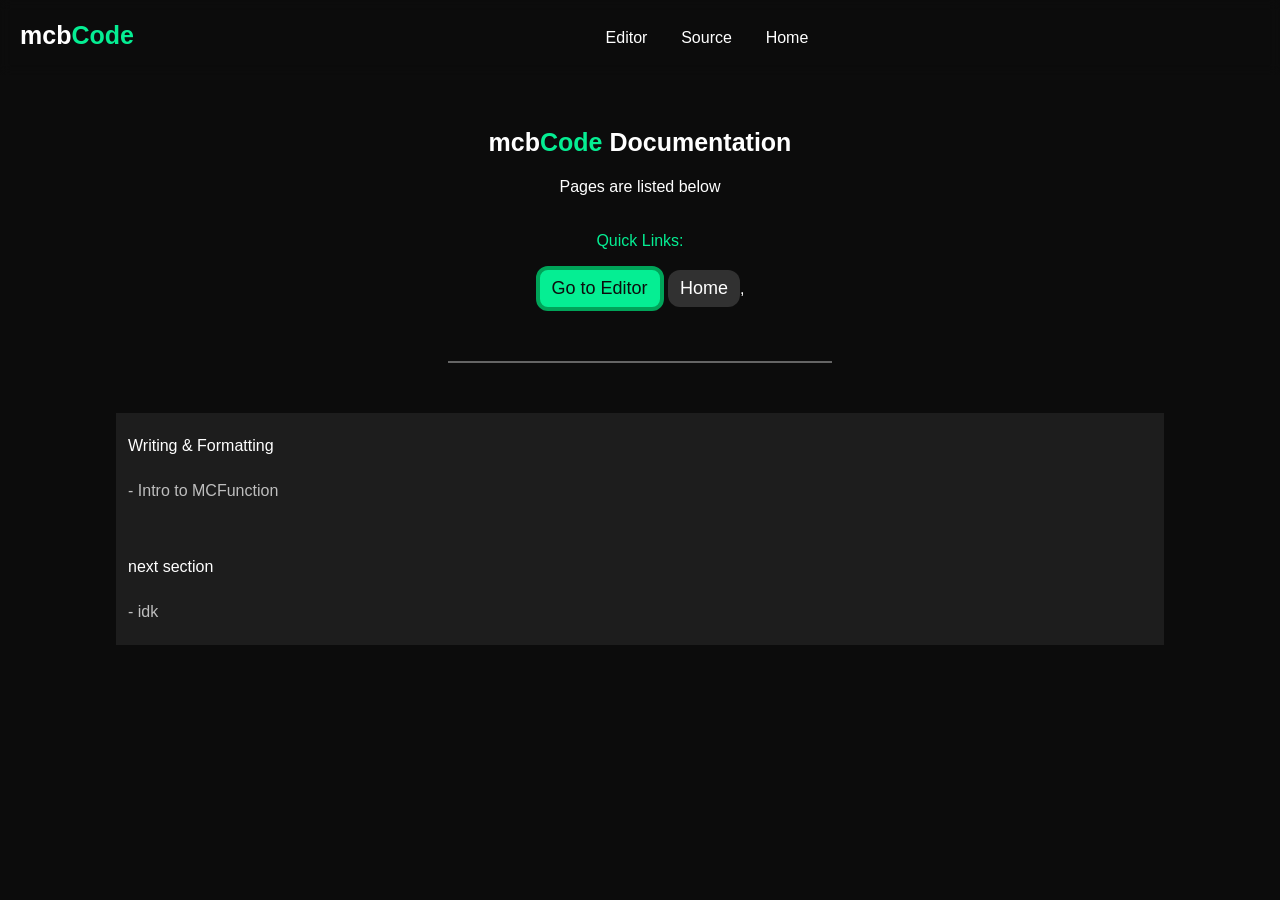
<file: docs/index.html>
<!doctype html>
<html lang="en">
<head>
  <link rel="icon" href="https://xyztoast.github.io/mcfunction/theme/favicon.png">
  <link rel="stylesheet" href="https://xyztoast.github.io/mcfunction/theme/site.css">
  <meta charset="utf-8" />
  <meta name="viewport" content="width=device-width,initial-scale=1" />
  <title>mcbCode</title>
  <style>
    html,body{
      min-height:100%;
      margin:0;
      font-family:'mcfont', sans-serif;
      background:#0c0c0c;
      font-weight: 0;
      color:#bebebe;
      justify-content: center;
      margin: auto;
      text-align: center;
    }

    h1{

      font-family: "mcfontb", sans-serif;
      font-size: 40px;
      margin-top: 20vh;
      color: #ffffff;
      text-align: center;
    }
    
    h2 {
     font-size: 25px; 
     color: #ffffff;
    }
    
    a {
        text-decoration: none;
        color: #ffffff;
        transition: color 0.2s ease-in-out;
    }
    
    a:hover {
        text-decoration: none;
        color: #05ee93;
    }
    
    
  .mcbc {
    position: fixed;
    left: 5px;
    top: 10px;
    height: 50px;
    width: 50px;
  }
  
  g {
      color: #05ee93;
  }
  
  c {
      color: #e7007b;
  }
  
  button {
      text-align: center;
      background-color: #313131;
      border: none;
      font-size: 18px;
      border-radius: 12px;
      padding: 8px 12px;
      color: #ffffff;
      transition: color 0.2s ease-in-out;
      cursor: pointer;
  }
  
  button:hover {
      color: #05ee93;
  }
  
  #tryitout {
      color: #0c0c0c;
      background-color: #05ee93;
      box-shadow: 0 0 20px 10px #05ee934;
      transition: color 0.2s ease-in-out, background-color 0.2s ease-in-out;
      border: 4px solid #00a459;
  }
  
  #tryitout:hover {
      color: #ffffff;
      background-color: #00a95c;
  }
  
.navi {
    position: fixed;
    top: 0;
    width: 100%;
    height: 75px;
    background-color: rgba(45 45 45 0.6);
    backdrop-filter: blur(6px);
    display: flex;
}

.quick-links {
    align-items: center;
    display: flex;
    justify-content: center;
    max-width: 80%;
    text-align: center;
    margin: auto;
}

.divider {
    border-top: 2px solid #bebebe;
    width: 30%;
    opacity: 0.5;
    margin: auto;
    margin-top: 50px;
    margin-bottom: 50px;
}

.list {
    line-height: 1.4;
    background-color: #1d1d1d;
    color: #bebebe;
    padding: 6px 12px;
    width: 80%;
    margin: auto;
    text-align: left;
}

w {
    color: #ffffff;
}

#list a {
    text-decoration: none;
    transition: color 0.2s ease-in-out;
    color: #bebebe;
}

#list a:hover {
    text-decoration: underline;
    color: #05ee93;
}
  </style>
</head>
<body>
    <div class="navi">
        <div style="text-align: left; padding-left: 20px;"><h2>mcb<g>Code</g></h2></div>
    <div class="quick-links">
        <a href="https://xyztoast.github.io/mcfunction/editor">Editor</a>
        <div style="padding-left: 25%"></div>
        <a href="https://github.com/xyztoast/mcfunction">Source</a>
        <div style="padding-left: 25%"></div>
        <a href="https://xyztoast.github.io/mcfunction">Home</a>

        </div>
    </div>
    <div style="margin-top: 10%"></div>
<h2>mcb<g>Code</g> Documentation</h2>
<p style="color: #fff;">Pages are listed below<br><br><br></brf><g>Quick Links:</g><br></p>
<div style="user-select: none;">
<div class="top-navi">
    <a href="https://xyztoast.github.io/mcfunction/editor"><button id="tryitout">Go to Editor</button></a>
    <a href="https://xyztoast.github.io/mcfunction"><button id="documentation">Home</button>,</a>
</div>
</div>
<div class="divider"></div>




<div class="list" id="list">
    <p><w>Writing & Formatting</w><br><br>
    - <a href="https://xyztoast.github.io/mcfunction/docs/intro-to-mcfunction">Intro to MCFunction</a><br>
    </p>
    <br>
    <p><w>next section</w><br><br> - idk</p>
</div>











<script data-goatcounter="https://idktoast.goatcounter.com/count"
        async src="//gc.zgo.at/count.js"></script>
</body>
</html>
</file>
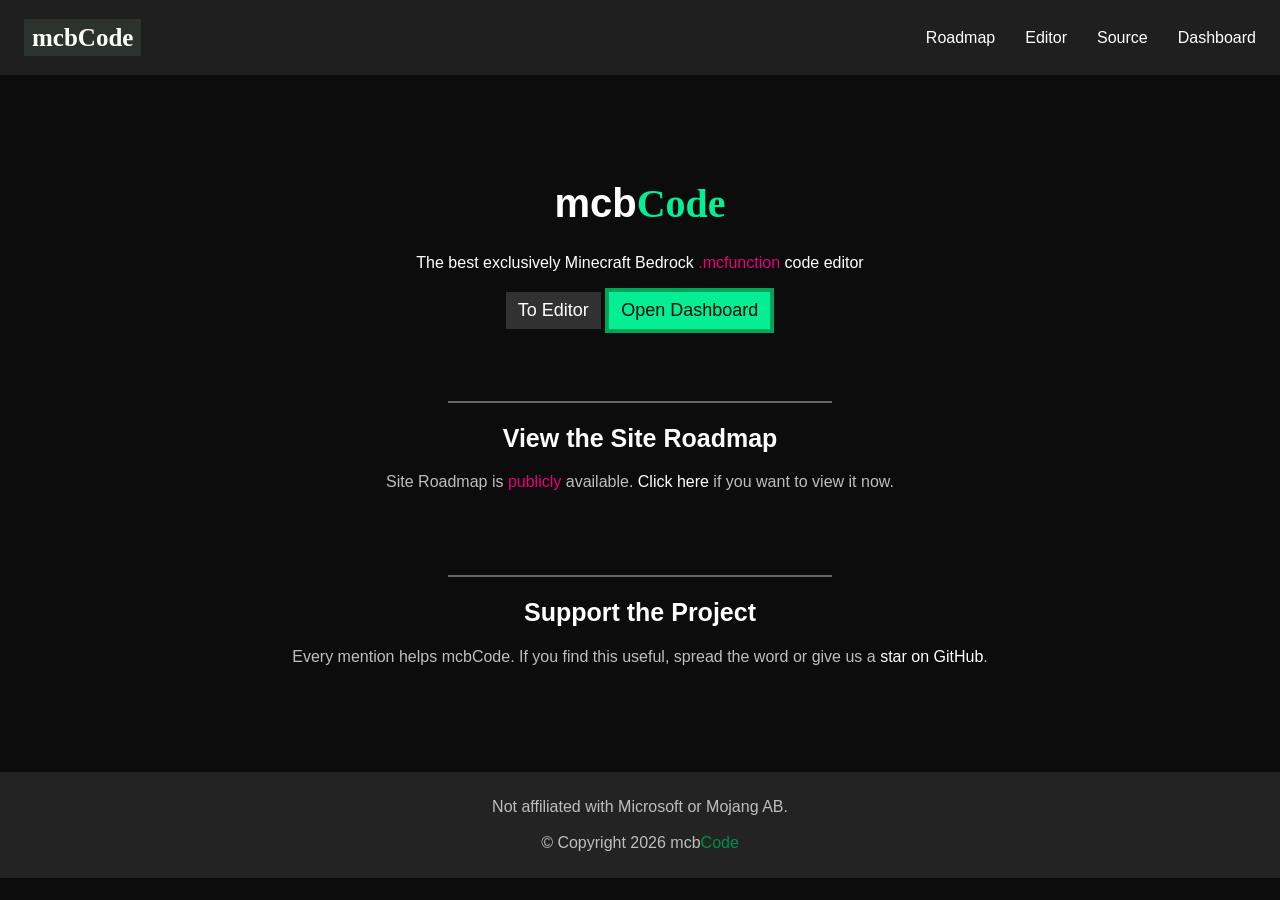
<file: a.html>
<!doctype html>
<html lang="en">
<head>

<meta name="google-adsense-account" content="ca-pub-2825557346768110">
<meta property="og:type" content="website">
<meta property="og:url" content="https://mcbcode.com">
<meta property="og:title" content="mcbCode">
<meta property="og:description" content="MCFunction Code Editor for Minecraft Bedrock Edition">
<meta property="og:image" content="https://mcbcode.com/theme/favicon.png">
<meta property="og:site_name" content="mcbCode">
<meta name="keywords" content="minecraft bedrock mcfunction code editor minecraft bedrock">
<meta name="description" content="First MCFunction Code Editor for Minecraft Bedrock Edition">
<meta name="robots" content="index, follow">

  <link rel="icon" href="https://mcbcode.com/theme/favicon.png">
  <link rel="stylesheet" href="https://mcbcode.com/theme/site.css">
  <meta charset="utf-8" />
  <meta name="viewport" content="width=device-width,initial-scale=1" />
  <title>mcbCode</title>
  <style>
    html,body{
      min-height:100%;
      margin:0;
      font-family:'mcfont', sans-serif;
      background:#0c0c0c;
      font-weight: 0;
      color:#bebebe;
      justify-content: center;
      margin: auto;
      text-align: center;
    }

    h1{
      font-family: "mcfontb", sans-serif;
      font-size: 40px;
      margin-top: 20vh;
      color: #ffffff;
      text-align: center;
    }

    h2 {
     font-size: 25px;
     color: #ffffff;
    }

    a {
        text-decoration: none;
        color: #ffffff;
        transition: color 0.2s ease-in-out;
    }

    a:hover {
        text-decoration: none;
        color: #05ee93;
    }

  .mcbc {
    position: fixed;
    left: 5px;
    top: 10px;
    height: 50px;
    max-width: 50px;
  }

  c {
      color: #e7007b;
  }

  button {
      text-align: center;
      background-color: #313131;
      border: none;
      font-size: 18px;
      padding: 8px 12px;
      color: #ffffff;
      transition: color 0.2s ease-in-out;
      cursor: pointer;
  }

  button:hover {
      color: #05ee93;
  }

  #tryitout {
      color: #0c0c0c;
      background-color: #05ee93;
      box-shadow: 0 0 20px 10px #05ee934;
      transition: color 0.2s ease-in-out, background-color 0.2s ease-in-out;
      border: 4px solid #00a459;
  }

  #tryitout:hover {
      color: #ffffff;
      background-color: #00a95c;
  }

  .navi {
      position: fixed;
      top: 0;
      left: 0;
      right: 0;
      height: 75px;
      background-color: rgba(45, 45, 45, 0.6);
      backdrop-filter: blur(6px);
      display: flex;
      align-items: center;
      justify-content: space-between;
      box-sizing: border-box;
      padding: 0 24px;
      z-index: 100;
  }

  .navi-brand {
    display: flex;
    background-color: #9adbb31a;
    padding: 4px 8px;
  }

  .navi-brand h2 {
      margin: 0;
  }

  .quick-links {
      display: flex;
      align-items: center;
      gap: 30px;
  }

  .divider {
      border-top: 2px solid #bebebe;
      max-width: 30%;
      opacity: 0.5;
      margin: auto;
      margin-top: 50px;
  }

  footer {
    color: #bebebe;
    background-color: #232323;
    padding: 8px;
    }

  footer g {
    color: #008e4c;
    }

  .pages-list {
    display: flex;
    padding: 4px 8px;
    margin-left: 5%;
    margin-right: 5%;
    justify-content: space-between;

  }

  /* demo editor */
  .demo-section {
      display: flex;
      align-items: center;
      gap: 40px;
      max-width: 900px;
      margin: 40px auto 0 auto;
      padding: 0 20px;
      text-align: left;
  }

  .demo-desc {
      flex: 0 0 210px;
      color: #bebebe;
  }

  .demo-desc h2 {
      margin-top: 0;
      font-size: 21px;
  }

  .demo-desc p {
      font-size: 14px;
      line-height: 1.7;
      margin: 10px 0 18px 0;
  }

  .demo-open-link {
      display: inline-block;
      color: #0c0c0c;
      background-color: #05ee93;
      border: 3px solid #00a459;
      padding: 6px 14px;
      font-size: 14px;
      font-family: mcfont;
      transition: background-color 0.2s ease, color 0.2s ease;
  }

  .demo-open-link:hover {
      background-color: #00a95c;
      color: #ffffff;
  }

  .demo-editor-shell {
      flex: 1;
      background-color: #1a1a1a;
      border: 1px solid #2e2e2e;
      overflow: hidden;
      box-shadow: 0 0 40px rgba(5, 238, 147, 0.05);
      min-width: 0;
      font-family: monospace !important;
  }

  .demo-editor-topbar {
      background-color: #212121;
      display: flex;
      align-items: center;
      gap: 8px;
      padding: 7px 12px;
      border-bottom: 1px solid #2e2e2e;
      user-select: none;
      font-size: 12px;
      color: #7a7a7a;
  }

  .demo-editor-topbar img {
      width: 16px;
      height: 16px;
  }

  .demo-editor-body {
      display: flex;
      height: 200px;
      overflow: hidden;
      font-family: monospace !important;
  }

  .demo-line-numbers {
      background-color: #161616;
      padding: 10px 10px 10px 12px;
      text-align: right;
      color: #444;
      font-size: 13px;
      line-height: 1.5;
      user-select: none;
      border-right: 1px solid #2a2a2a;
      min-width: 28px;
      overflow: hidden;
      white-space: pre;
      font-family: monospace;
  }

  .demo-code-wrap {
      position: relative;
      flex: 1;
      overflow: hidden;
  }

  .demo-highlight {
      position: absolute;
      top: 0; left: 0;
      width: 100%; height: 100%;
      padding: 10px 12px;
      box-sizing: border-box;
      white-space: pre;
      overflow: auto;
      pointer-events: none;
      color: #ffffff;
      background-color: #161616;
      font-family: monospace;
      font-size: 14px;
      line-height: 1.5;
  }

  .demo-textarea {
      position: absolute;
      top: 0; left: 0;
      width: 100%; height: 100%;
      padding: 10px 12px;
      box-sizing: border-box;
      background: transparent;
      color: transparent;
      caret-color: #05ee93;
      border: none;
      outline: none;
      resize: none;
      font-family: monospace;
      font-size: 14px;
      line-height: 1.5;
      white-space: pre;
      word-wrap: normal;
      tab-size: 4;
      overflow: auto;
      z-index: 2;
  }

  .hl-cmd     { color: #ffff55; }
  .hl-sel     { color: #ff5555; }
  .hl-block   { color: #55ff55; }
  .hl-coord   { color: #55ffff; }
  .hl-key     { color: #ffaa00; }
  .hl-comment { color: #4a4a4a; }

  @media (max-width: 650px) {
      .demo-section { flex-direction: column; }
      .demo-desc { flex: unset; text-align: center; }
  }

  .h1thing {
    color: #05ee93;
    font-family: mcfontb;
    font-weight: 0;
  }
  </style>
</head>
<body>

  <div class="navi">
      <div class="navi-brand"><a href="https://mcbcode.com"><h2><ee style="color: #fff; font-family: mcfontb;">mcb</aa><g>Code</g></h2></a></div>
      <div class="quick-links">
          <a href="https://roadmap.mcbcode.com/">Roadmap</a>
          <a href="https://mcbcode.com/editor">Editor</a>
          <a href="https://github.com/xyztoast/mcfunction">Source</a>
          <a href="https://mcbcode.com/dashboard">Dashboard</a>
      </div>
  </div>

  <h1>mcb<span class="h1thing">Code</span></h1>
  <p style="color: #fff;">The <g>best</g> exclusively Minecraft Bedrock <c>.mcfunction</c> code editor</p>
  <div style="user-select: none;">
      <div class="top-navi">
          <a href="https://mcbcode.com/editor">
          <button>To Editor</button>
          </a>
          <a href="https://mcbcode.com/dashboard">
          <button id="tryitout">Open Dashboard</button>
          </a>
      </div>
  </div>

<br>

  <div class="divider"></div>
  <h2>View the <g>Site Roadmap</g></h2>
  <p>Site Roadmap is <c>publicly</c> available. <a href="https://roadmap.mcbcode.com">Click here</a> if you want to view it now.</p>

<br>

  <div class="divider"></div>
  <h2><g>Support</g> the Project</h2>
  <p>Every mention helps mcb<g>Code</g>. If you find this useful, spread the word or give us a <a href="https://roadmap.mcbcode.com">star on GitHub</a>.</p>

  <br><br><br><br><br>

  <footer>
  <br>
Not affiliated with Microsoft or Mojang AB.<br><br>
© Copyright 2026 mcb<g>Code</g>
  <br><br>
  </footer>

  <script data-goatcounter="https://mcbcode.goatcounter.com/count"
          async src="//gc.zgo.at/count.js"></script>
</body>
</html>
</file>
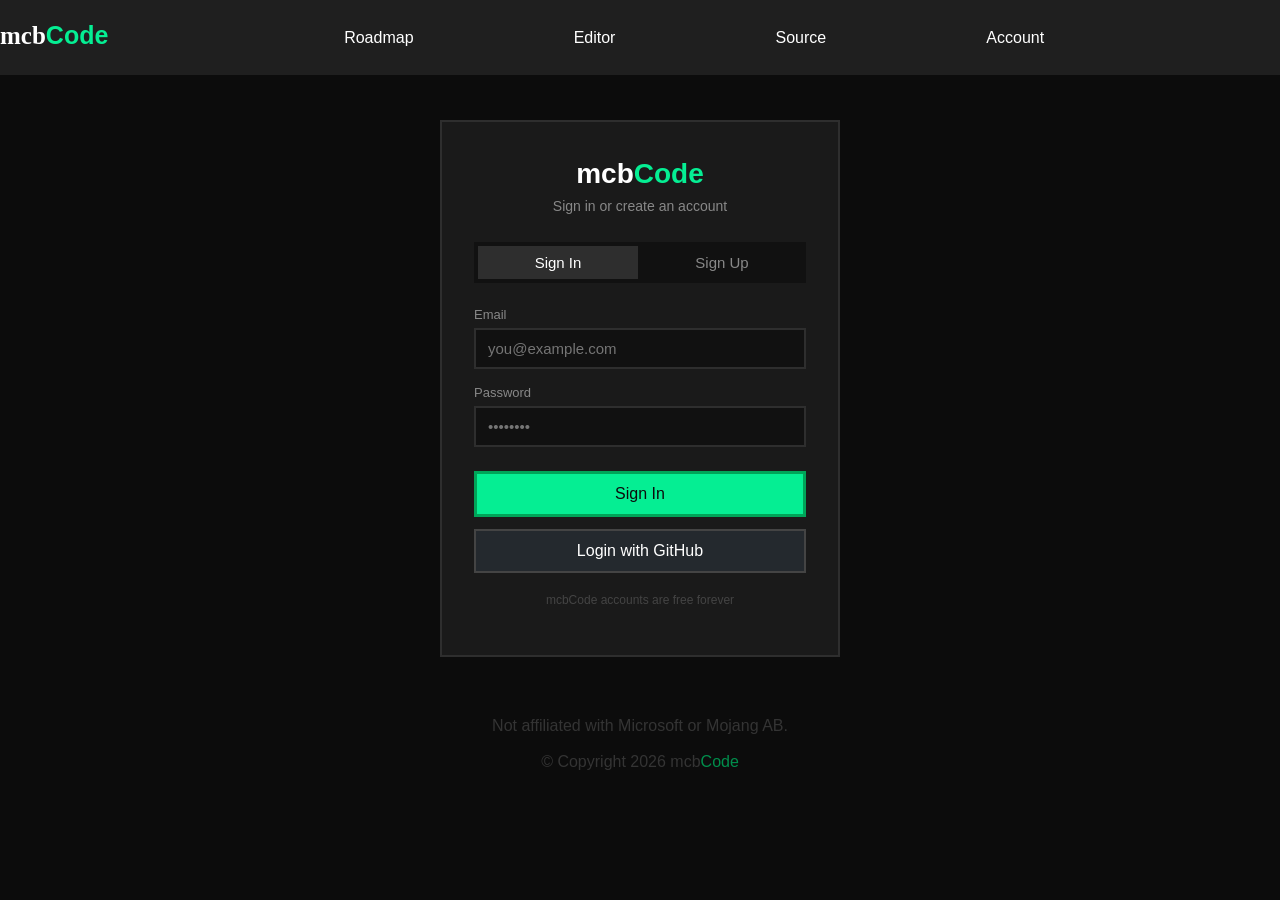
<file: account.html>
<!doctype html>
<html lang="en">
<head>
  <meta property="og:type" content="website">
  <meta property="og:url" content="https://mcbcode.com/account">
  <meta property="og:title" content="mcbCode | Account">
  <meta property="og:description" content="Sign in or create your mcbCode account">
  <meta property="og:image" content="https://mcbcode.com/theme/favicon.png">
  <meta property="og:site_name" content="mcbCode">
  <meta name="robots" content="noindex">
  <link rel="icon" href="https://mcbcode.com/theme/favicon.png">
  <link rel="stylesheet" href="https://mcbcode.com/theme/site.css">
  <meta charset="utf-8" />
  <meta name="viewport" content="width=device-width,initial-scale=1" />
  <title>mcbCode | Account</title>
  <style>
    html, body { min-height: 100%; margin: 0; font-family: 'mcfont', sans-serif; background: #0c0c0c; color: #bebebe; text-align: center; }
    h2 { font-size: 25px; color: #ffffff; }
    a { text-decoration: none; color: #ffffff; transition: color 0.2s ease-in-out; }
    a:hover { color: #05ee93; }
    button { text-align: center; background-color: #313131; border: none; font-size: 18px; padding: 8px 12px; color: #ffffff; transition: color 0.2s ease-in-out; cursor: pointer; }
    button:hover { color: #05ee93; }
    .navi { position: fixed; top: 0; max-width: 100%; width: 100%; height: 75px; background-color: rgba(45, 45, 45, 0.6); backdrop-filter: blur(6px); display: flex; z-index: 100; }
    .quick-links { align-items: center; display: flex; justify-content: space-between; max-width: 700px; width: 700px; text-align: center; margin: auto; }
    g { color: #05ee93; }
    c { color: #e7007b; }
    .account-card { background: #1a1a1a; border: 2px solid #2e2e2e; width: 100%; max-width: 400px; margin: 120px auto 60px; padding: 36px 32px; box-sizing: border-box; }
    .account-card h1 { font-family: 'mcfontb', sans-serif; font-size: 28px; color: #ffffff; margin: 0 0 8px; }
    .account-card p.subtitle { font-size: 14px; color: #888; margin: 0 0 28px; }
    .tabs { display: flex; background: #111; padding: 4px; margin-bottom: 24px; gap: 4px; }
    .tab-btn { flex: 1; background: transparent; font-size: 15px; padding: 8px; color: #888; transition: background 0.2s, color 0.2s; }
    .tab-btn:hover { color: #ffffff; }
    .tab-btn.active { background: #2e2e2e; color: #ffffff; }
    .form-group { text-align: left; margin-bottom: 16px; }
    .form-group label { display: block; font-size: 13px; color: #888; margin-bottom: 6px; }
    .form-group input { width: 100%; background: #111; border: 2px solid #2e2e2e; padding: 10px 12px; font-size: 15px; font-family: 'mcfont', sans-serif; color: #ffffff; box-sizing: border-box; transition: border-color 0.2s; outline: none; }
    .form-group input:focus { border-color: #05ee93; }
    .submit-btn { width: 100%; background: #05ee93; color: #0c0c0c; border: 3px solid #00a459; font-size: 16px; padding: 11px; margin-top: 8px; cursor: pointer; font-family: 'mcfont', sans-serif; transition: background 0.2s, color 0.2s; }
    .submit-btn:hover { background: #00c97a; color: #ffffff; }
    .submit-btn:disabled { opacity: 0.5; cursor: not-allowed; }
    .github-btn { width: 100%; background: #24292e; color: #ffffff; border: 2px solid #444; font-size: 16px; padding: 11px; margin-top: 12px; cursor: pointer; font-family: 'mcfont', sans-serif; transition: background 0.2s; display: flex; align-items: center; justify-content: center; gap: 10px; }
    .github-btn:hover { background: #333; border-color: #05ee93; }
    .msg { font-size: 13px; margin-top: 14px; padding: 10px 12px; display: none; }
    .msg.error { background: #2a0f0f; border: 1px solid #ff5555; color: #ff5555; display: block; }
    .msg.success { background: #0a2a1a; border: 1px solid #05ee93; color: #05ee93; display: block; }
    .divider-text { font-size: 12px; color: #444; margin-top: 20px; }
    footer { color: #343434; margin-top: 40px; padding-bottom: 40px; }
    footer g { color: #008e4c; }
  </style>
</head>
<body>
  <div class="navi">
    <div class="navi-brand"><a href="https://mcbcode.com"><h2><ee style="color: #fff; font-family: mcfontb;">mcb</ee><g>Code</g></h2></a></div>
    <div class="quick-links">
      <a href="https://roadmap.mcbcode.com/">Roadmap</a>
      <a href="https://mcbcode.com/editor">Editor</a>
      <a href="https://github.com/xyztoast/mcfunction">Source</a>
      <a href="https://mcbcode.com/account">Account</a>
    </div>
  </div>

  <div class="account-card">
    <h1>mcb<g>Code</g></h1>
    <p class="subtitle">Sign in or create an account</p>
    <div class="tabs">
      <button class="tab-btn active" id="tab-login" onclick="switchTab('login')">Sign In</button>
      <button class="tab-btn" id="tab-register" onclick="switchTab('register')">Sign Up</button>
    </div>

    <div id="form-login">
      <div class="form-group"><label>Email</label><input type="email" id="login-email" placeholder="you@example.com" autocomplete="email" /></div>
      <div class="form-group"><label>Password</label><input type="password" id="login-password" placeholder="••••••••" autocomplete="current-password" /></div>
      <button class="submit-btn" id="login-btn" onclick="doLogin()">Sign In</button>
      <button class="github-btn" onclick="doGithub()">Login with GitHub</button>
      <div class="msg" id="login-msg"></div>
    </div>

    <div id="form-register" style="display:none;">
      <div class="form-group"><label>Email</label><input type="email" id="reg-email" placeholder="you@example.com" autocomplete="email" /></div>
      <div class="form-group"><label>Password</label><input type="password" id="reg-password" placeholder="At least 8 characters" autocomplete="new-password" /></div>
      <div class="form-group"><label>Confirm Password</label><input type="password" id="reg-confirm" placeholder="••••••••" autocomplete="new-password" /></div>
      <button class="submit-btn" id="reg-btn" onclick="doRegister()">Create Account</button>
      <button class="github-btn" onclick="doGithub()">Sign Up with GitHub</button>
      <div class="msg" id="reg-msg"></div>
    </div>

    <p class="divider-text">mcbCode accounts are free forever</p>
  </div>

  <footer>Not affiliated with Microsoft or Mojang AB.<br><br>© Copyright 2026 mcb<g>Code</g></footer>

  <script>
    const AUTH = "https://auth.mcbcode.com";

    // github now goes through the worker callback, not localStorage
    function doGithub() {
      window.location.href = `https://github.com/login/oauth/authorize?client_id=Ov23liveHrlFrvFZgW13&scope=user:email&redirect_uri=https://auth.mcbcode.com/auth/github/callback`;
    }

    // check if already logged in via cookie
    (async () => {
      try {
        const res = await fetch(`${AUTH}/me`, { credentials: "include" });
        if (res.ok) window.location.href = "/dashboard";
      } catch {}
    })();

    function switchTab(tab) {
      const isLogin = tab === "login";
      document.getElementById("form-login").style.display = isLogin ? "" : "none";
      document.getElementById("form-register").style.display = isLogin ? "none" : "";
      document.getElementById("tab-login").classList.toggle("active", isLogin);
      document.getElementById("tab-register").classList.toggle("active", !isLogin);
      clearMsgs();
    }

    function showMsg(id, text, type) {
      const el = document.getElementById(id);
      el.textContent = text;
      el.className = `msg ${type}`;
    }

    function clearMsgs() {
      ["login-msg", "reg-msg"].forEach(id => {
        const el = document.getElementById(id);
        if (el) { el.className = "msg"; el.textContent = ""; }
      });
    }

    async function doLogin() {
      const email = document.getElementById("login-email").value.trim();
      const password = document.getElementById("login-password").value;
      const btn = document.getElementById("login-btn");
      if (!email || !password) return showMsg("login-msg", "Please fill in all fields.", "error");
      btn.disabled = true; btn.textContent = "Signing in...";
      try {
        const res = await fetch(`${AUTH}/login`, { method: "POST", credentials: "include", headers: { "Content-Type": "application/json" }, body: JSON.stringify({ email, password }) });
        if (res.ok) { showMsg("login-msg", "Signed in! Redirecting...", "success"); setTimeout(() => window.location.href = "/dashboard", 800); }
        else { const data = await res.json(); showMsg("login-msg", data.error || "Something went wrong.", "error"); btn.disabled = false; btn.textContent = "Sign In"; }
      } catch { showMsg("login-msg", "Could not reach auth server.", "error"); btn.disabled = false; btn.textContent = "Sign In"; }
    }

    async function doRegister() {
      const email = document.getElementById("reg-email").value.trim();
      const password = document.getElementById("reg-password").value;
      const confirm = document.getElementById("reg-confirm").value;
      const btn = document.getElementById("reg-btn");
      if (!email || !password || !confirm) return showMsg("reg-msg", "Please fill in all fields.", "error");
      if (password !== confirm) return showMsg("reg-msg", "Passwords do not match.", "error");
      if (password.length < 8) return showMsg("reg-msg", "Password must be at least 8 characters.", "error");
      btn.disabled = true; btn.textContent = "Creating account...";
      try {
        const res = await fetch(`${AUTH}/register`, { method: "POST", credentials: "include", headers: { "Content-Type": "application/json" }, body: JSON.stringify({ email, password }) });
        if (res.ok) { showMsg("reg-msg", "Account created! Redirecting...", "success"); setTimeout(() => window.location.href = "/dashboard", 800); }
        else { const data = await res.json(); showMsg("reg-msg", data.error || "Something went wrong.", "error"); btn.disabled = false; btn.textContent = "Create Account"; }
      } catch { showMsg("reg-msg", "Could not reach auth server.", "error"); btn.disabled = false; btn.textContent = "Create Account"; }
    }

    document.addEventListener("keydown", e => {
      if (e.key !== "Enter") return;
      const loginVisible = document.getElementById("form-login").style.display !== "none";
      if (loginVisible) doLogin(); else doRegister();
    });
  </script>

  <script data-goatcounter="https://mcbcode.goatcounter.com/count" async src="//gc.zgo.at/count.js"></script>
</body>
</html>
</file>
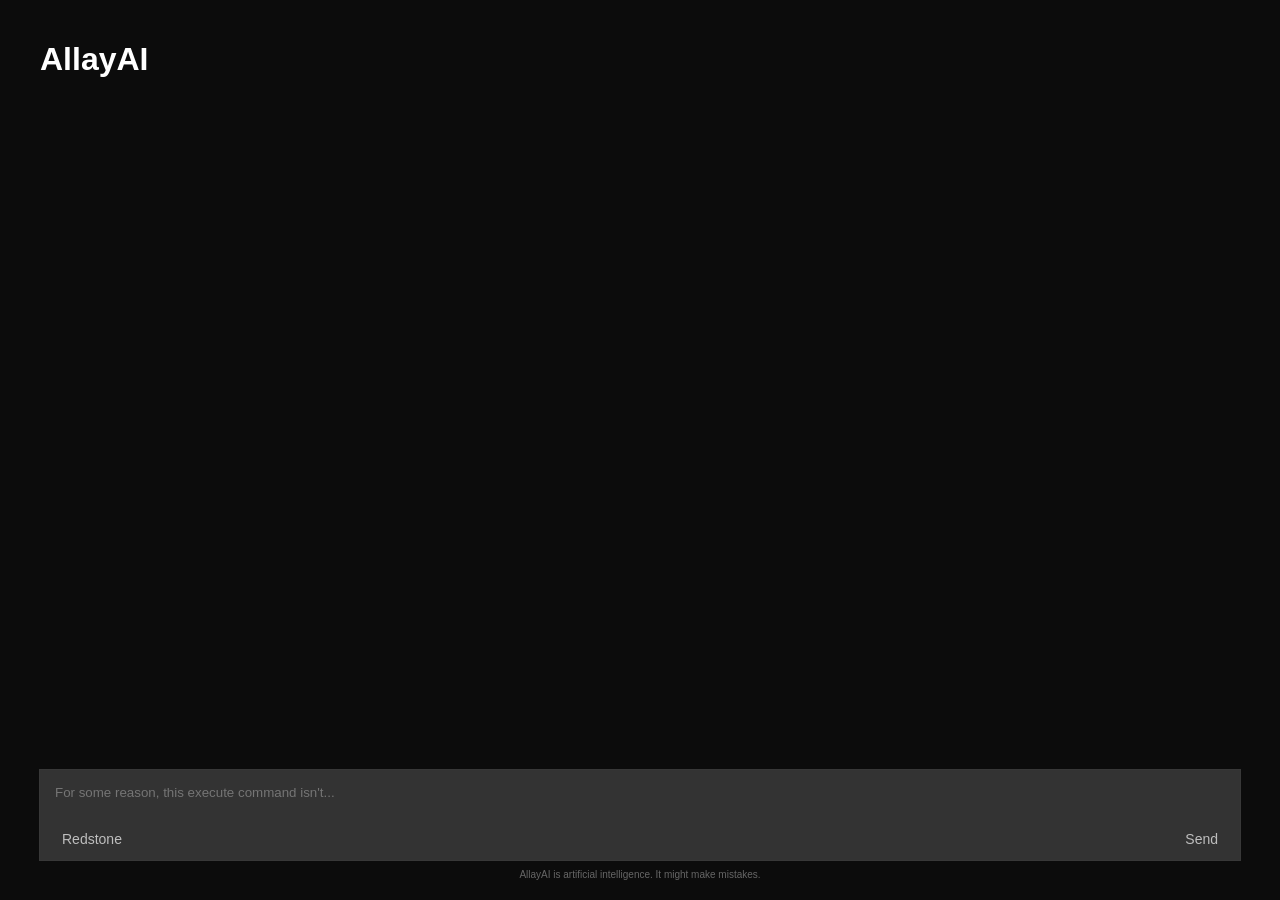
<file: allayai.html>
<!DOCTYPE html>
<html>
<head>
    <link rel="stylesheet" href="https://xyztoast.github.io/mcfunction/theme/site.css">
  <style>
body {
  background: #0c0c0c;
  color: #ffffff;
  font-family: sans-serif;
  margin: 0;
  padding: 0;
  display: flex;
  flex-direction: column;
  height: 100vh;
  overflow-x: hidden;
}

header {
  padding: 20px 40px;
  flex-shrink: 0;
}

#chat-messages {
  flex-grow: 1;
  overflow-y: auto;
  padding: 20px 40px;
  display: flex;
  flex-direction: column;
  gap: 15px;
  padding-bottom: 180px; 
}

@keyframes messageFadeIn {
  from { opacity: 0; transform: translateY(10px); }
  to { opacity: 1; transform: translateY(0); }
}

@keyframes letterFadeIn {
  from { opacity: 0; }
  to { opacity: 1; }
}

.message-container {
  display: flex;
  flex-direction: column;
  max-width: 75%;
  animation: messageFadeIn 0.2s ease-in-out forwards;
}

.user-container {
  align-self: flex-end;
  align-items: flex-end;
}

.bot-container {
  align-self: flex-start;
  align-items: flex-start;
  max-width: 90%;
}

.message {
  padding: 12px 18px;
  line-height: 1.5;
  white-space: pre-wrap;
  word-wrap: break-word;
  font-family: 'mcfont', sans-serif;
}

.message-meta {
  font-size: 10px;
  opacity: 0; 
  margin-top: 4px;
  text-transform: capitalize;
  color: #888888; 
  font-family: 'mcfont', sans-serif;
  transition: opacity 0.2s ease-in-out;
}

.message-container:hover .message-meta {
  opacity: 0.6;
}

.user-message {
  background: #1e1e1e;
  border-right: 4px solid #05ee93;
  border-top: 1px solid #383838;
  border-bottom: 1px solid #383838;
  border-left: 1px solid #383838;
}

.bot-message {
  background: transparent;
  padding: 12px 0;
  color: #05ee93;
  border: none;
}

.char {
  display: inline;
  opacity: 0;
  animation: letterFadeIn 0.1s ease forwards;
}

.prompt-wrapper {
  position: fixed;
  bottom: 20px; 
  left: 0;
  right: 0;
  display: flex;
  flex-direction: column;
  align-items: center;
  z-index: 1000; 
  padding: 0 20px;
  box-sizing: border-box;
  pointer-events: none;
}

.input-container {
  pointer-events: auto;
  position: relative;
  width: 100%;
  max-width: 1200px; 
  background-color: rgba(69, 69, 69, 0.7);
  backdrop-filter: blur(6px);
  -webkit-backdrop-filter: blur(6px);
  border: 1px solid #383838;
  border-radius: 0;
  display: flex;
  flex-direction: column;
  overflow: visible; 
  transition: border-color 0.2s ease-in-out, box-shadow 0.2s ease-in-out;
}

.prompt {
  width: 100%;
  min-height: 80px;
  max-height: 400px;
  background: transparent;
  border: none;
  outline: none;
  color: #ffffff; 
  font-family: 'mcfont', sans-serif;
  padding: 15px;
  padding-bottom: 45px; 
  resize: none;
  box-sizing: border-box;
  overflow-y: hidden;
  display: block;
}

.disclaimer {
  font-size: 10px;
  color: #666666;
  margin-top: 8px;
  font-family: 'mcfont', sans-serif;
  text-align: center;
}

.left-button-group {
  position: absolute;
  bottom: 8px;
  left: 12px;
  display: flex;
  align-items: center;
}

.right-button-group {
  position: absolute;
  bottom: 8px;
  right: 12px;
  display: flex;
  align-items: center;
}

.dropup-container {
  position: relative;
  display: inline-block;
}

.dropup-content {
  display: none; 
  position: absolute;
  bottom: 100%;
  left: 0;
  background-color: #2a2a2a;
  border: 1px solid #383838;
  min-width: 160px; 
  z-index: 1001;
  margin-bottom: 12px; 
  opacity: 0;
  transform: translateY(10px);
  transition: opacity 0.3s ease, transform 0.3s ease;
  box-shadow: 0 4px 20px rgba(0,0,0,0.5);
}

.dropup-content.show { display: block; }
.dropup-content.visible { opacity: 1; transform: translateY(0); }

.dropup-item {
  padding: 14px 20px; 
  cursor: pointer;
  font-family: 'mcfont', sans-serif;
  font-size: 14px; 
  color: #bebebe;
  transition: background 0.2s, color 0.2s;
}

.dropup-item:hover { background-color: #383838; }
.dropup-item.active { color: #05ee93; }

.icon-btn {
  background: none;
  border: none;
  cursor: pointer;
  color: #bebebe;
  font-family: 'mcfont', sans-serif;
  padding: 5px 10px;
  font-size: 14px;
  display: flex;
  align-items: center;
  justify-content: center;
  transition: color 0.2s ease-in-out;
}

.icon-btn:hover:not(:disabled) { color: #05ee93; }
.icon-btn:disabled { opacity: 0.5; cursor: not-allowed; }

.input-container:hover {
  border-color: #05ee93;
  box-shadow: 0 0 15px rgba(5, 238, 147, 0.4);
}

::-webkit-scrollbar { width: 10px; }
::-webkit-scrollbar-track { background: #0c0c0c; }
::-webkit-scrollbar-thumb {
  background: #383838;
  border: 2px solid #0c0c0c;
}
::-webkit-scrollbar-thumb:hover { background: #05ee93; }

.typing-indicator {
  color: #666;
  font-size: 12px;
  margin-bottom: 10px;
  font-family: 'mcfont', sans-serif;
  display: none;
}

.error-text {
  color: #ff5555;
  font-style: italic;
}
  </style>
</head>
<body>
  <header>
    <h1><g>Allay</g>AI</h1>
  </header>

  <div id="chat-messages"></div>

<div class="prompt-wrapper">
  <div id="typing-status" class="typing-indicator">Allay is thinking...</div>
  <div class="input-container">
    <textarea 
      id="chat-input"
      class="prompt" 
      placeholder="For some reason, this execute command isn't..."
    ></textarea>
    
    <div class="left-button-group">
      <div class="dropup-container">
        <button class="icon-btn" id="mode-btn">Redstone</button>
        <div class="dropup-content" id="mode-menu">
          <div class="dropup-item active" data-mode="redstone">Redstone</div>
          <div class="dropup-item" data-mode="observer">Observer</div>
        </div>
      </div>
    </div>

    <div class="right-button-group">
      <button class="icon-btn send-btn" id="send-btn">Send</button>
    </div>
  </div>
  <div class="disclaimer">AllayAI is artificial intelligence. It might make mistakes.</div>
</div>

<script>
  // STEP 1: MAKE SURE THIS LINK IS CORRECT
  // It should look like: https://your-project.vercel.app/api/send
  const workerUrl = "https://allay-proxy.vercel.app/api/send"; 

  const chatInput = document.getElementById('chat-input');
  const chatMessages = document.getElementById('chat-messages');
  const sendBtn = document.getElementById('send-btn');
  const modeBtn = document.getElementById('mode-btn');
  const modeMenu = document.getElementById('mode-menu');
  const modeItems = document.querySelectorAll('.dropup-item');
  const typingStatus = document.getElementById('typing-status');

  let currentMode = 'redstone';
  let isProcessing = false;

  function toggleMenu(show) {
    if (show) {
      modeMenu.classList.add('show');
      setTimeout(() => modeMenu.classList.add('visible'), 10);
    } else {
      modeMenu.classList.remove('visible');
      setTimeout(() => modeMenu.classList.remove('show'), 300);
    }
  }

  modeBtn.addEventListener('click', (e) => {
    e.stopPropagation();
    toggleMenu(!modeMenu.classList.contains('visible'));
  });

  window.addEventListener('click', () => toggleMenu(false));

  modeItems.forEach(item => {
    item.addEventListener('click', () => {
      modeItems.forEach(i => i.classList.remove('active'));
      item.classList.add('active');
      currentMode = item.dataset.mode;
      modeBtn.textContent = item.textContent;
      toggleMenu(false);
    });
  });

  function autoGrow() {
    chatInput.style.height = "5px";
    chatInput.style.height = Math.max(80, chatInput.scrollHeight) + "px";
  }

async function callWorker(prompt) {
const contextualPrompt = `${prompt} [${currentMode}]`;
    
    const payload = {
      userPrompt: contextualPrompt
    };

    const response = await fetch(workerUrl, {
      method: 'POST',
      headers: { 'Content-Type': 'application/json' },
      body: JSON.stringify(payload)
    });
    
    const data = await response.json();

    // Debugging: This will show you the REAL "box" in the browser console
    console.log("OpenRouter Response:", data);

    // This checks all the common places OpenRouter hides the text
    if (data.choices && data.choices[0] && data.choices[0].message) {
        return data.choices[0].message.content;
    } else if (data.choices && data.choices[0] && data.choices[0].text) {
        return data.choices[0].text;
    } else if (data.error) {
        return `OpenRouter Error: ${data.error.message}`;
    }
    
    return "AI reached, but the response format was unexpected. Check Console.";
  }
    
  function typeMessage(text, isError = false) {
    const container = document.createElement('div');
    container.className = 'message-container bot-container';
    
    const msgDiv = document.createElement('div');
    msgDiv.className = 'message bot-message';
    if (isError) msgDiv.classList.add('error-text');
    container.appendChild(msgDiv);
    chatMessages.appendChild(container);

    const cleanText = text.replace(/\*\*/g, '');

    cleanText.split('').forEach((char, index) => {
      const span = document.createElement('span');
      span.className = 'char';
      span.textContent = char;
      span.style.animationDelay = `${index * 0.005}s`;
      msgDiv.appendChild(span);
    });

    chatMessages.scrollTo({ top: chatMessages.scrollHeight, behavior: 'smooth' });
  }

  async function sendMessage() {
    if (isProcessing) return;
    
    const rawText = chatInput.value.trim();
    if (rawText === "" || workerUrl.includes("REPLACE_WITH")) {
        if(workerUrl.includes("REPLACE_WITH")) {
            typeMessage("Error: Not your fault, this is mcbCode's fault", true);
        }
        return;
    }

    isProcessing = true;
    sendBtn.disabled = true;
    chatInput.disabled = true;

    const container = document.createElement('div');
    container.className = 'message-container user-container';
    const msgDiv = document.createElement('div');
    msgDiv.className = 'message user-message';
    msgDiv.textContent = rawText;
    container.appendChild(msgDiv);
    chatMessages.appendChild(container);
    
    chatInput.value = "";
    autoGrow();
    chatMessages.scrollTo({ top: chatMessages.scrollHeight, behavior: 'smooth' });

    typingStatus.style.display = 'block';

    try {
      const response = await callWorker(rawText);
      typingStatus.style.display = 'none';
      typeMessage(response);
    } catch (error) {
      typingStatus.style.display = 'none';
      typeMessage(`Water hit the redstone! Error: ${error.message}`, true);
    } finally {
      isProcessing = false;
      sendBtn.disabled = false;
      chatInput.disabled = false;
      chatInput.focus();
    }
  }

  chatInput.addEventListener('input', autoGrow);
  chatInput.addEventListener('keydown', (e) => {
    if (e.key === 'Enter' && !e.shiftKey) {
      e.preventDefault();
      sendMessage();
    }
  });
  sendBtn.addEventListener('click', sendMessage);
</script>

</body>
</html>
</file>
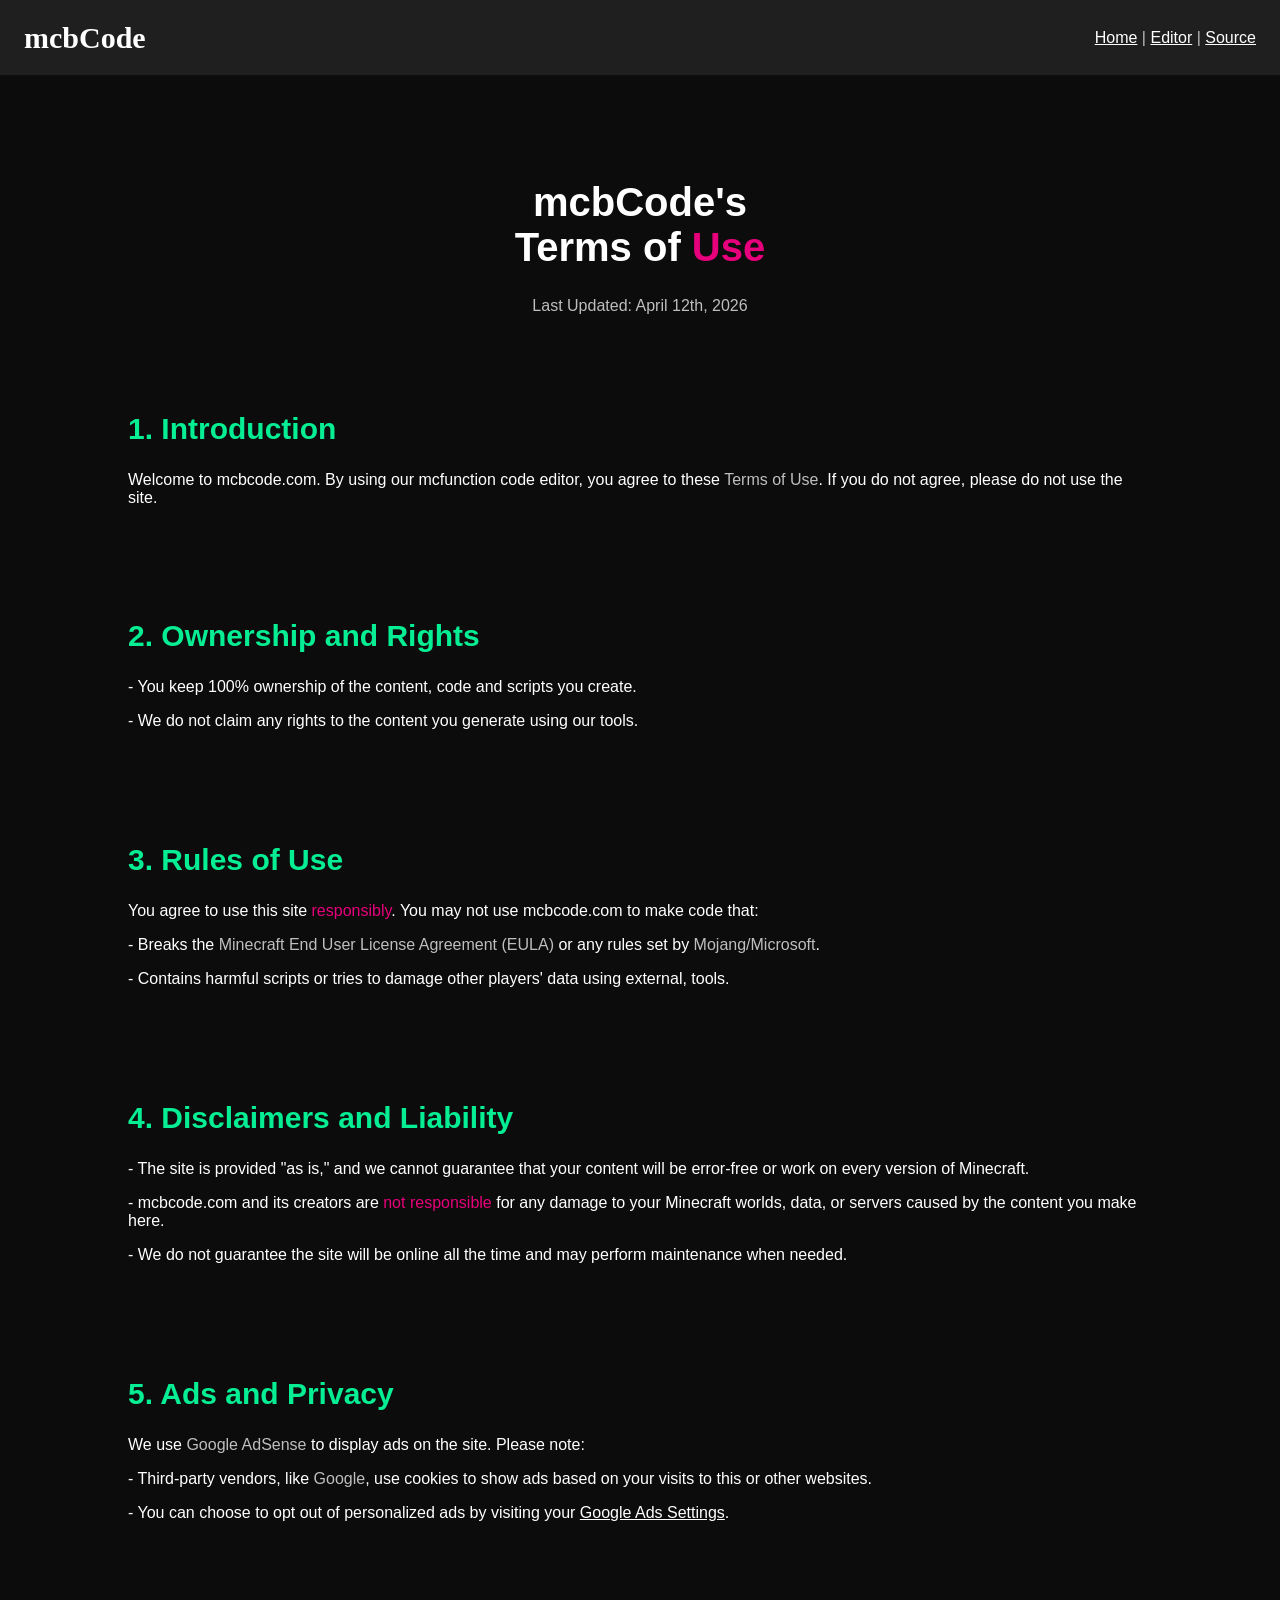
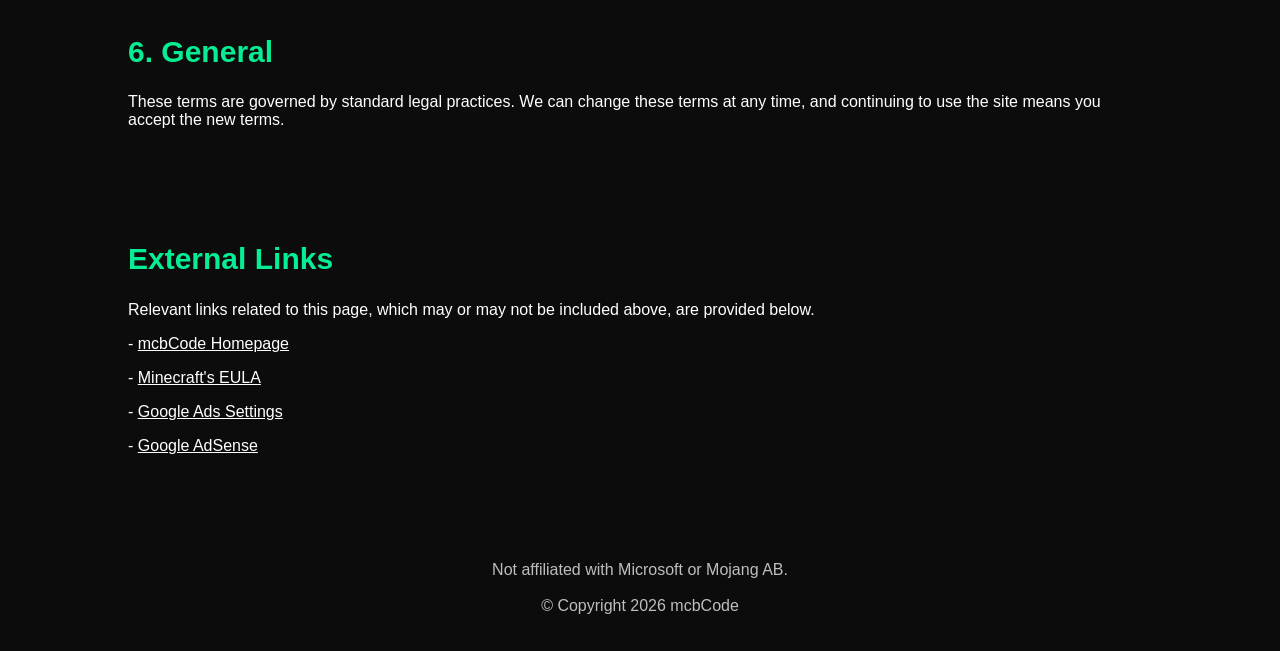
<file: terms-of-use.html>
<!doctype html>
<html lang="en">
<head>

  <link rel="icon" href="https://mcbcode.com/theme/favicon.png">
  <link rel="stylesheet" href="https://mcbcode.com/theme/site.css">
  <meta charset="utf-8" />
  <meta name="viewport" content="width=device-width,initial-scale=1" />
  <title>mcbCode's Terms of Use</title>
  <style>
    html,body{
      min-height:100%;
      margin:0;
      font-family:'mcfont', sans-serif;
      background:#0c0c0c;
      font-weight: 0;
      color:#bebebe;
      justify-content: center;
      margin: auto;
      text-align: center;
    }

    h1{
      font-family: "mcfontb", sans-serif;
      font-size: 40px;
      margin-top: 20vh;
      color: #ffffff;
      text-align: center;
    }

    a {
        text-decoration: underline;
        color: #ffffff;
        transition: color 0.2s ease-in-out;
    }

    a:hover {
        color: #05ee93;
    }

  .mcbc {
    position: fixed;
    left: 5px;
    top: 10px;
    height: 50px;
    max-width: 50px;
  }

  c {
      color: #e7007b;
      font-family: inherit !important;
  }

  button {
      text-align: center;
      background-color: #313131;
      border: none;
      font-size: 18px;
      border-radius: 12px;
      padding: 8px 12px;
      color: #ffffff;
      transition: color 0.2s ease-in-out;
      cursor: pointer;
  }

  button:hover {
      color: #05ee93;
  }

  #tryitout {
      color: #0c0c0c;
      background-color: #05ee93;
      box-shadow: 0 0 20px 10px #05ee934;
      transition: color 0.2s ease-in-out, background-color 0.2s ease-in-out;
      border: 4px solid #00a459;
  }

  #tryitout:hover {
      color: #ffffff;
      background-color: #00a95c;
  }

  .navi {
      position: fixed;
      top: 0;
      left: 0;
      right: 0;
      height: 75px;
      background-color: rgba(45, 45, 45, 0.6);
      backdrop-filter: blur(6px);
      display: flex;
      align-items: center;
      justify-content: space-between;
      box-sizing: border-box;
      padding: 0 24px;
      z-index: 100;
  }

  .navi-brand h2 {
      margin: 0;
  }

    .terms {
      margin: auto;
      width: 80%;
    }
    .terms h2, p {
      text-align: left;
      font-weight: 0;
      width: 75;
    }
    h2 {
     font-size: 30px;
     color: #05ee93;

    }

  .terms p {
    color: #fff;
  }

  be {
    color: #bebebe
  }
  #p {
    text-align: center;
  }
  </style>
</head>
<body>

  <div class="navi">
      <div class="navi-brand"><h2><ee style="color: #fff; font-family: mcfontb;">mcb</aa><g>Code</g></h2></div>
      <div class="quick-links">
          <a href="https://mcbcode.com">Home</a> |
          <a href="https://mcbcode.com/editor">Editor</a> |
          <a href="https://github.com/xyztoast/mcfunction">Source</a>
      </div>
  </div>

  <h1>mcb<g>Code</g>'s<br>Terms of <c>Use</c></h1>
<p style="margin: auto !important;" id="p"><be>Last Updated: April 12th, 2026</be></p>
<br><br><br><br>
  <div class="terms">
<h2>1. Introduction</h2>
<p>Welcome to <g>mcbcode.com</g>. By using our mcfunction code editor, you agree to these <be>Terms of Use</be>. If you do not agree, please do not use the site.</p>
<br><br><br><br>
<h2>2. Ownership and Rights</h2>
<p> - You keep 100% ownership of the content, code and scripts you create.</p>
<p> - We do not claim any rights to the content you generate using our tools.</p>
<br><br><br><br>
<h2>3. Rules of Use</h2>
<p>You agree to use this site <c>responsibly</c>. You may not use <g>mcbcode.com</g> to make code that:</p>
<p> - Breaks the <be>Minecraft End User License Agreement (EULA)</be> or any rules set by <be>Mojang/Microsoft</be>.</p>
<p> - Contains harmful scripts or tries to damage other players' data using external, tools.</p>
<br><br><br><br>
<h2>4. Disclaimers and Liability</h2>
<p> - The site is provided "as is," and we cannot guarantee that your content will be error-free or work on every version of Minecraft.</p>
<p> - <g>mcbcode.com</g> and its creators are <c>not responsible</c> for any damage to your Minecraft worlds, data, or servers caused by the content you make here.</p>
<p> - We do not guarantee the site will be online all the time and may perform maintenance when needed.</p>
<br><br><br><br>
<h2>5. Ads and Privacy</h2>
<p>We use <be>Google AdSense</be> to display ads on the site. Please note:</p>
<p> - Third-party vendors, like <be>Google</be>, use cookies to show ads based on your visits to this or other websites.</p>
<p> - You can choose to opt out of personalized ads by visiting your <a href="https://myadcenter.google.com/">Google Ads Settings</a>.</p>
<br><br><br><br>
<h2>6. General</h2>
<p>These terms are governed by standard legal practices. We can change these terms at any time, and continuing to use the site means you accept the new terms.</p>

<br><br><br><br>
<h2>External Links</h2>
<p>Relevant links related to this page, which may or may not be included above, are provided below.</p>
<p> - <a href="https://mcbcode.com">mcbCode Homepage</a></p>
<p> - <a href="https://www.minecraft.net/en-us/eula">Minecraft's EULA</a></p>
<p> - <a href="https://myadcenter.google.com/">Google Ads Settings</a></p>
<p> - <a href="https://adsense.google.com">Google AdSense</a></p>



</div>
  <br><br><br><br><br>

  <footer>Not affiliated with Microsoft or Mojang AB.<br><br>
  © Copyright 2026 mcb<g>Code</g></footer>
  <br><br>
  <script data-goatcounter="https://mcbcode.goatcounter.com/count"
          async src="//gc.zgo.at/count.js"></script>
</body>
</html>
</file>
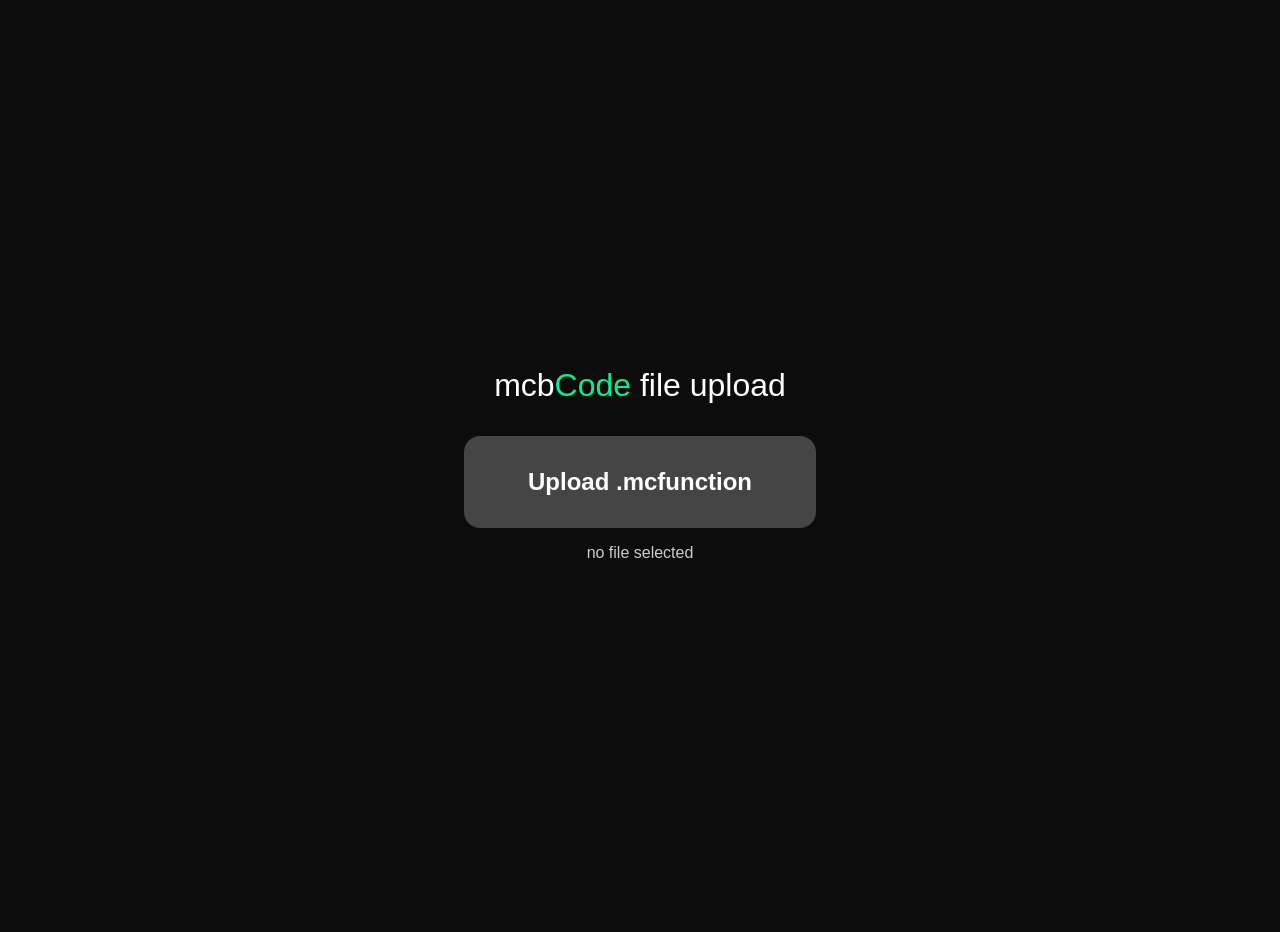
<file: app/upload.html>
<!DOCTYPE html>
<html lang="en">
<head>
<meta charset="UTF-8">
<meta name="viewport" content="width=device-width, initial-scale=1.0">
  <link rel="stylesheet" href="https://xyztoast.github.io/mcfunction/theme/site.css">
<title>mcbCode</title>
<style>
  body {
    background: #0c0c0c;
    color: #ffffff;
    font-family: 'Segoe UI', sans-serif;
    display: flex;
    justify-content: center;
    align-items: center;
    height: 100vh;
    margin: 0;
    user-select: none;
    flex-direction: column;
    padding: 1rem;
  }

  h1 {
    margin-bottom: 2rem;
    font-weight: normal;
  }

  g {
      color: #05ee93;
  }

  .upload-container {
    text-align: center;
    margin-bottom: 1.5rem;
  }

  #fileInput {
    display: none;
  }

  .upload-btn {
    display: inline-block;
    padding: 2rem 4rem;
    background: #454545;
    color: #ffffff;
    font-size: 1.5rem;
    font-weight: bold;
    border-radius: 1rem;
    cursor: pointer;
    transition: box-shadow 0.2s ease;
  }

  .upload-btn:hover {
    box-shadow: 0 0 20px #ffffff66;
  }

  #fileName {
    display: block;
    margin-top: 1rem;
    font-size: 1rem;
    color: #ccc;
  }

  #editor {
    width: 90%;
    height: 50vh;
    background: #323738;
    color: #00b2ff;
    border: 1px solid #00b2ff;
    padding: 1rem;
    border-radius: 0.5rem;
    font-family: monospace;
    font-size: 1rem;
    resize: vertical;
    outline: none;
  }

  #saveBtn {
    margin-top: 1rem;
    padding: 1rem 2rem;
    background: #00b2ff;
    color: #212425;
    border: none;
    border-radius: 0.8rem;
    font-size: 1.2rem;
    cursor: pointer;
    transition: transform 0.1s ease, box-shadow 0.1s ease;
  }

  #saveBtn:hover {
    transform: scale(1.05);
    box-shadow: 0 0 20px #00b2ff66;
  }
</style>
</head>
<body>
<h1>mcb<g>Code</g> file upload</h1>

<div class="upload-container">
  <input type="file" id="fileInput" accept=".mcfunction">
  <label for="fileInput" class="upload-btn">Upload .mcfunction</label>
  <span id="fileName">no file selected</span>
</div>


<script>
  const fileInput = document.getElementById('fileInput');
  const fileName = document.getElementById('fileName');
  const editor = document.getElementById('editor');
  const saveBtn = document.getElementById('saveBtn');

  fileInput.addEventListener('change', () => {
    const file = fileInput.files[0];
    if (!file) {
      fileName.textContent = 'no file selected';
      editor.value = '';
      return;
    }
    fileName.textContent = file.name;
    const reader = new FileReader();
    reader.onload = () => editor.value = reader.result;
    reader.readAsText(file);
  });

  saveBtn.addEventListener('click', () => {
    const blob = new Blob([editor.value], {type: 'text/plain'});
    const a = document.createElement('a');
    a.href = URL.createObjectURL(blob);
    a.download = fileInput.files[0] ? fileInput.files[0].name : 'edited.mcfunction';
    a.click();
    URL.revokeObjectURL(a.href);
  });
</script>
</body>
</html>
</file>
